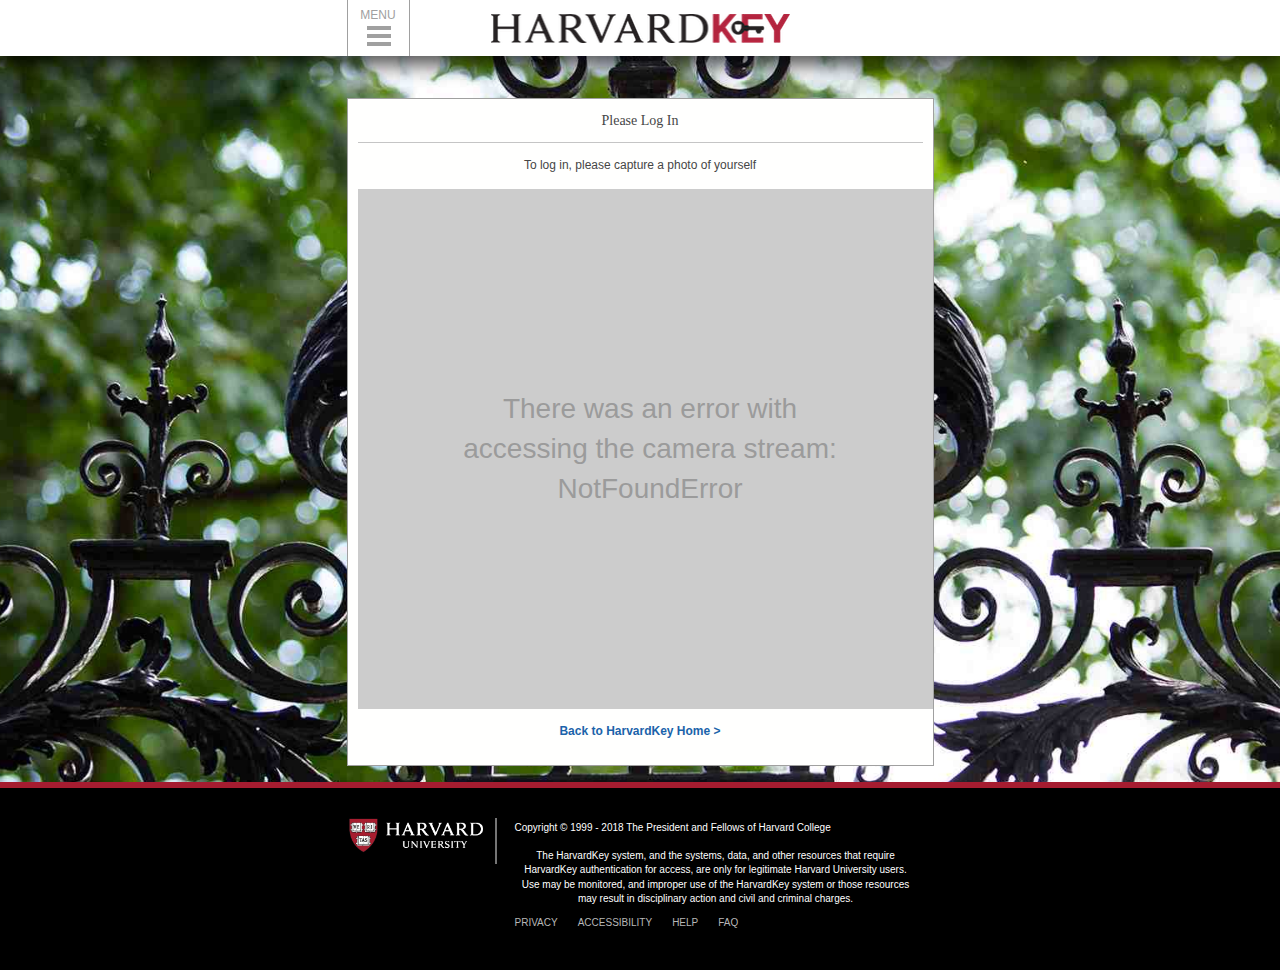
<file: templates/finalproject.html>
<!DOCTYPE html PUBLIC "-//W3C//DTD XHTML 1.0 Strict//EN" "http://www.w3.org/TR/xhtml1/DTD/xhtml1-strict.dtd >








<html lang="en">

<head>

<script type="text/javascript">window.NREUM||(NREUM={}),__nr_require=function(e,n,t){function r(t){if(!n[t]){var o=n[t]={exports:{}};e[t][0].call(o.exports,function(n){var o=e[t][1][n];return r(o||n)},o,o.exports)}return n[t].exports}if("function"==typeof __nr_require)return __nr_require;for(var o=0;o<t.length;o++)r(t[o]);return r}({1:[function(e,n,t){function r(){}function o(e,n,t){return function(){return i(e,[c.now()].concat(u(arguments)),n?null:this,t),n?void 0:this}}var i=e("handle"),a=e(3),u=e(4),f=e("ee").get("tracer"),c=e("loader"),s=NREUM;"undefined"==typeof window.newrelic&&(newrelic=s);var p=["setPageViewName","setCustomAttribute","setErrorHandler","finished","addToTrace","inlineHit","addRelease"],d="api-",l=d+"ixn-";a(p,function(e,n){s[n]=o(d+n,!0,"api")}),s.addPageAction=o(d+"addPageAction",!0),s.setCurrentRouteName=o(d+"routeName",!0),n.exports=newrelic,s.interaction=function(){return(new r).get()};var m=r.prototype={createTracer:function(e,n){var t={},r=this,o="function"==typeof n;return i(l+"tracer",[c.now(),e,t],r),function(){if(f.emit((o?"":"no-")+"fn-start",[c.now(),r,o],t),o)try{return n.apply(this,arguments)}catch(e){throw f.emit("fn-err",[arguments,this,e],t),e}finally{f.emit("fn-end",[c.now()],t)}}}};a("actionText,setName,setAttribute,save,ignore,onEnd,getContext,end,get".split(","),function(e,n){m[n]=o(l+n)}),newrelic.noticeError=function(e){"string"==typeof e&&(e=new Error(e)),i("err",[e,c.now()])}},{}],2:[function(e,n,t){function r(e,n){if(!o)return!1;if(e!==o)return!1;if(!n)return!0;if(!i)return!1;for(var t=i.split("."),r=n.split("."),a=0;a<r.length;a++)if(r[a]!==t[a])return!1;return!0}var o=null,i=null,a=/Version\/(\S+)\s+Safari/;if(navigator.userAgent){var u=navigator.userAgent,f=u.match(a);f&&u.indexOf("Chrome")===-1&&u.indexOf("Chromium")===-1&&(o="Safari",i=f[1])}n.exports={agent:o,version:i,match:r}},{}],3:[function(e,n,t){function r(e,n){var t=[],r="",i=0;for(r in e)o.call(e,r)&&(t[i]=n(r,e[r]),i+=1);return t}var o=Object.prototype.hasOwnProperty;n.exports=r},{}],4:[function(e,n,t){function r(e,n,t){n||(n=0),"undefined"==typeof t&&(t=e?e.length:0);for(var r=-1,o=t-n||0,i=Array(o<0?0:o);++r<o;)i[r]=e[n+r];return i}n.exports=r},{}],5:[function(e,n,t){n.exports={exists:"undefined"!=typeof window.performance&&window.performance.timing&&"undefined"!=typeof window.performance.timing.navigationStart}},{}],ee:[function(e,n,t){function r(){}function o(e){function n(e){return e&&e instanceof r?e:e?f(e,u,i):i()}function t(t,r,o,i){if(!d.aborted||i){e&&e(t,r,o);for(var a=n(o),u=v(t),f=u.length,c=0;c<f;c++)u[c].apply(a,r);var p=s[y[t]];return p&&p.push([b,t,r,a]),a}}function l(e,n){h[e]=v(e).concat(n)}function m(e,n){var t=h[e];if(t)for(var r=0;r<t.length;r++)t[r]===n&&t.splice(r,1)}function v(e){return h[e]||[]}function g(e){return p[e]=p[e]||o(t)}function w(e,n){c(e,function(e,t){n=n||"feature",y[t]=n,n in s||(s[n]=[])})}var h={},y={},b={on:l,addEventListener:l,removeEventListener:m,emit:t,get:g,listeners:v,context:n,buffer:w,abort:a,aborted:!1};return b}function i(){return new r}function a(){(s.api||s.feature)&&(d.aborted=!0,s=d.backlog={})}var u="nr@context",f=e("gos"),c=e(3),s={},p={},d=n.exports=o();d.backlog=s},{}],gos:[function(e,n,t){function r(e,n,t){if(o.call(e,n))return e[n];var r=t();if(Object.defineProperty&&Object.keys)try{return Object.defineProperty(e,n,{value:r,writable:!0,enumerable:!1}),r}catch(i){}return e[n]=r,r}var o=Object.prototype.hasOwnProperty;n.exports=r},{}],handle:[function(e,n,t){function r(e,n,t,r){o.buffer([e],r),o.emit(e,n,t)}var o=e("ee").get("handle");n.exports=r,r.ee=o},{}],id:[function(e,n,t){function r(e){var n=typeof e;return!e||"object"!==n&&"function"!==n?-1:e===window?0:a(e,i,function(){return o++})}var o=1,i="nr@id",a=e("gos");n.exports=r},{}],loader:[function(e,n,t){function r(){if(!E++){var e=x.info=NREUM.info,n=l.getElementsByTagName("script")[0];if(setTimeout(s.abort,3e4),!(e&&e.licenseKey&&e.applicationID&&n))return s.abort();c(y,function(n,t){e[n]||(e[n]=t)}),f("mark",["onload",a()+x.offset],null,"api");var t=l.createElement("script");t.src="https://"+e.agent,n.parentNode.insertBefore(t,n)}}function o(){"complete"===l.readyState&&i()}function i(){f("mark",["domContent",a()+x.offset],null,"api")}function a(){return O.exists&&performance.now?Math.round(performance.now()):(u=Math.max((new Date).getTime(),u))-x.offset}var u=(new Date).getTime(),f=e("handle"),c=e(3),s=e("ee"),p=e(2),d=window,l=d.document,m="addEventListener",v="attachEvent",g=d.XMLHttpRequest,w=g&&g.prototype;NREUM.o={ST:setTimeout,SI:d.setImmediate,CT:clearTimeout,XHR:g,REQ:d.Request,EV:d.Event,PR:d.Promise,MO:d.MutationObserver};var h=""+location,y={beacon:"bam.nr-data.net",errorBeacon:"bam.nr-data.net",agent:"js-agent.newrelic.com/nr-1099.min.js"},b=g&&w&&w[m]&&!/CriOS/.test(navigator.userAgent),x=n.exports={offset:u,now:a,origin:h,features:{},xhrWrappable:b,userAgent:p};e(1),l[m]?(l[m]("DOMContentLoaded",i,!1),d[m]("load",r,!1)):(l[v]("onreadystatechange",o),d[v]("onload",r)),f("mark",["firstbyte",u],null,"api");var E=0,O=e(5)},{}]},{},["loader"]);</script><link rel="shortcut icon" type="image/ico" href="favicon.ico" />
<link type="text/css" rel="stylesheet" href="/static/css/styles.css"/>

<meta http-equiv="Content-Type" content="text/html; charset=utf-8"/>
<meta name="viewport" content="width=device-width, initial-scale=1"/>
<meta http-equiv="X-UA-Compatible" content="IE=edge"/>
    <title>HarvardKey Login</title>
</head>

<body class="backgroundPhotography">


<!-- Header Module -->

<div class="header">
    <div class="headerBurger dropdown">
        <div class="burgerWrap dropdown-toggle" id="menu" data-toggle="dropdown" aria-expanded="true">
            <div class="burger"></div>
            <div class="burgerLabel">MENU</div>
        </div>
        <ul class="dropdown-menu" role="menu" aria-labelledby="menu">
            <li role="presentation"><a role="menuitem" tabindex="-1" href="https://key.harvard.edu">HOME</a></li>
            <li role="presentation"><a target='_blank' role="menuitem" tabindex="-1" href="http://huit.harvard.edu/ithelp">FAQ</a></li>
            <li role="presentation"><a target='_blank' role="menuitem" tabindex="-1" href="http://reference.iam.harvard.edu/help">HELP</a></li>
            <li role="presentation"><a role="menuitem" tabindex="-1" href="/cas/logout">LOGOUT</a></li>
        </ul>
    </div>
    <img class="logo" src="/static/img/HarvardKeyLogo.png" alt=""/>
</div>


<div class="content">
    <!-- Login Module -->
    <div class="login box homescreen">
        <h1 class="welcome">Please Log In</h1>

        <p>To log in, please capture a photo of yourself</a></p>


        <!-- <div id="camera">
          <div class="placeholder">
            Your browser does not support camera access.<br>
            We recommend
            <a href="https://www.google.com/chrome/" target="_blank">Chrome</a>
            &mdash; modern, secure, fast browser from Google.<br>
            It's free.
          </div>
        </div><br>

        <button id="take_snapshots">Submit photo</button>
        <button id="show_stream">Show live stream</button><br>

        <div id="snapshots"></div> -->

        <!-- <button id="discard_snapshot">Discard snapshot</button> -->
        <!-- <button id="upload_snapshot">Upload to URL</button><br> -->

        <!-- <input type="text" id="api_url" placeholder="https://example.com/upload"><br> -->


        <!-- <img src="loader.gif" id="loader"> -->
        <!-- <div id="upload_status"></div> -->
        <!-- <div id="upload_result"></div> -->

        <link type="text/css" rel="stylesheet" href="/static/css/selfie.css"/>

          <div class="app">

            <a href="#" id="start-camera" class="visible">Touch here to start the app.</a>

            <div class="video_container">

              <video id="camera-stream"></video>

            </div>


            <div class="controls">
              <a href="#" id="take-photo" title="Take Photo"><i class="material-icons">camera_alt</i></a>
            </div>




            <img id="snap">

            <p id="error-message"></p>

            <!-- Hidden canvas element. Used for taking snapshot of video. -->
            <canvas></canvas>

          </div>


        <script type="text/javascript" src="/static/js/selfie.js"></script>

        <p><a tabindex="19" href="https://key.harvard.edu/" target="_blank">Back to HarvardKey Home ></a></p>

    </div>
</div>

<footer>
    <div class="footerWrap">
        <img class="logo" src="/static/img/HarvardLogo.png" alt="" />
        <div class="vertical"></div>
        <div class="footerText">
            <div class="legal">
                <p class="footerBreak">
                    Copyright &#169; 1999 - 2018 The President and Fellows of Harvard College
                 </p>
                <p>
                     The HarvardKey system, and the systems, data, and other resources that require HarvardKey
                     authentication for access, are only for legitimate Harvard University users. Use may be monitored,
                     and improper use of the HarvardKey system or those resources may result in
                     disciplinary action and civil and criminal charges.
                </p>
            </div>
            <div class="footerLinks">
                <a href="http://reference.iam.harvard.edu/privacy-statement" target="_blank">PRIVACY</a>
                <a href="http://www.accessibility.harvard.edu/" target="_blank">ACCESSIBILITY</a>
                <a href="http://reference.iam.harvard.edu/help" target="_blank">HELP</a>
                <a href="http://huit.harvard.edu/ithelp" target="_blank">FAQ</a>
            </div>
        </div>
    </div>
    <!-- Bootstrap core JavaScript
    ================================================== -->
    <!-- Placed at the end of the document so the pages load faster -->
    <script type="text/javascript"
      src="https://ajax.googleapis.com/ajax/libs/jquery/1.10.2/jquery.min.js">
    </script>
    <!-- <script type="text/javascript"
      src="/static/jpeg_camera_with_dependencies.min.js"></script> -->
    <script type="text/javascript" src="/static/js/scripts.js"></script>
</footer>


<!-- <script type="text/javascript">window.NREUM||(NREUM={});NREUM.info={"errorBeacon":"bam.nr-data.net","licenseKey":"8cfe7d34bd","agent":"","beacon":"bam.nr-data.net","applicationTime":20,"applicationID":"167741080","transactionName":"YlJbZ0cHXxZYW0UMC1sYc2BlSWYgexV4KyIaQVBWQklbFkkXVQACVEJVR2pJRAwWW1AWKFpQUF1jD1QSF1JCFQ==","queueTime":0}</script> -->
</body>

</html>
</file>
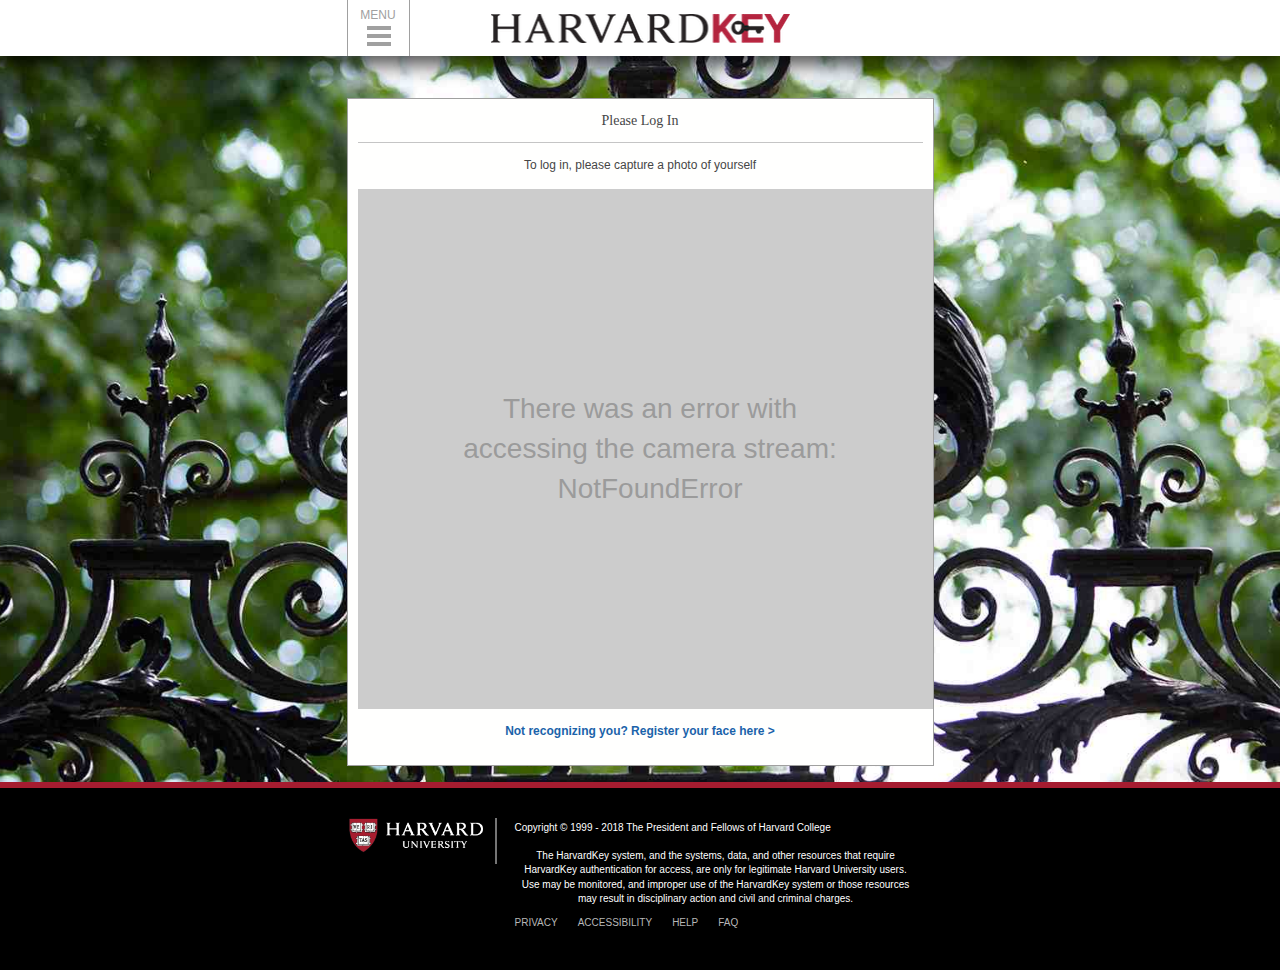
<file: templates/login.html>
<!-- modified from Harvard Key page source, our additions start on line 47-74 -->


<!DOCTYPE html PUBLIC "-//W3C//DTD XHTML 1.0 Strict//EN" "http://www.w3.org/TR/xhtml1/DTD/xhtml1-strict.dtd >








<html lang="en">

<head>

<script type="text/javascript">window.NREUM||(NREUM={}),__nr_require=function(e,n,t){function r(t){if(!n[t]){var o=n[t]={exports:{}};e[t][0].call(o.exports,function(n){var o=e[t][1][n];return r(o||n)},o,o.exports)}return n[t].exports}if("function"==typeof __nr_require)return __nr_require;for(var o=0;o<t.length;o++)r(t[o]);return r}({1:[function(e,n,t){function r(){}function o(e,n,t){return function(){return i(e,[c.now()].concat(u(arguments)),n?null:this,t),n?void 0:this}}var i=e("handle"),a=e(3),u=e(4),f=e("ee").get("tracer"),c=e("loader"),s=NREUM;"undefined"==typeof window.newrelic&&(newrelic=s);var p=["setPageViewName","setCustomAttribute","setErrorHandler","finished","addToTrace","inlineHit","addRelease"],d="api-",l=d+"ixn-";a(p,function(e,n){s[n]=o(d+n,!0,"api")}),s.addPageAction=o(d+"addPageAction",!0),s.setCurrentRouteName=o(d+"routeName",!0),n.exports=newrelic,s.interaction=function(){return(new r).get()};var m=r.prototype={createTracer:function(e,n){var t={},r=this,o="function"==typeof n;return i(l+"tracer",[c.now(),e,t],r),function(){if(f.emit((o?"":"no-")+"fn-start",[c.now(),r,o],t),o)try{return n.apply(this,arguments)}catch(e){throw f.emit("fn-err",[arguments,this,e],t),e}finally{f.emit("fn-end",[c.now()],t)}}}};a("actionText,setName,setAttribute,save,ignore,onEnd,getContext,end,get".split(","),function(e,n){m[n]=o(l+n)}),newrelic.noticeError=function(e){"string"==typeof e&&(e=new Error(e)),i("err",[e,c.now()])}},{}],2:[function(e,n,t){function r(e,n){if(!o)return!1;if(e!==o)return!1;if(!n)return!0;if(!i)return!1;for(var t=i.split("."),r=n.split("."),a=0;a<r.length;a++)if(r[a]!==t[a])return!1;return!0}var o=null,i=null,a=/Version\/(\S+)\s+Safari/;if(navigator.userAgent){var u=navigator.userAgent,f=u.match(a);f&&u.indexOf("Chrome")===-1&&u.indexOf("Chromium")===-1&&(o="Safari",i=f[1])}n.exports={agent:o,version:i,match:r}},{}],3:[function(e,n,t){function r(e,n){var t=[],r="",i=0;for(r in e)o.call(e,r)&&(t[i]=n(r,e[r]),i+=1);return t}var o=Object.prototype.hasOwnProperty;n.exports=r},{}],4:[function(e,n,t){function r(e,n,t){n||(n=0),"undefined"==typeof t&&(t=e?e.length:0);for(var r=-1,o=t-n||0,i=Array(o<0?0:o);++r<o;)i[r]=e[n+r];return i}n.exports=r},{}],5:[function(e,n,t){n.exports={exists:"undefined"!=typeof window.performance&&window.performance.timing&&"undefined"!=typeof window.performance.timing.navigationStart}},{}],ee:[function(e,n,t){function r(){}function o(e){function n(e){return e&&e instanceof r?e:e?f(e,u,i):i()}function t(t,r,o,i){if(!d.aborted||i){e&&e(t,r,o);for(var a=n(o),u=v(t),f=u.length,c=0;c<f;c++)u[c].apply(a,r);var p=s[y[t]];return p&&p.push([b,t,r,a]),a}}function l(e,n){h[e]=v(e).concat(n)}function m(e,n){var t=h[e];if(t)for(var r=0;r<t.length;r++)t[r]===n&&t.splice(r,1)}function v(e){return h[e]||[]}function g(e){return p[e]=p[e]||o(t)}function w(e,n){c(e,function(e,t){n=n||"feature",y[t]=n,n in s||(s[n]=[])})}var h={},y={},b={on:l,addEventListener:l,removeEventListener:m,emit:t,get:g,listeners:v,context:n,buffer:w,abort:a,aborted:!1};return b}function i(){return new r}function a(){(s.api||s.feature)&&(d.aborted=!0,s=d.backlog={})}var u="nr@context",f=e("gos"),c=e(3),s={},p={},d=n.exports=o();d.backlog=s},{}],gos:[function(e,n,t){function r(e,n,t){if(o.call(e,n))return e[n];var r=t();if(Object.defineProperty&&Object.keys)try{return Object.defineProperty(e,n,{value:r,writable:!0,enumerable:!1}),r}catch(i){}return e[n]=r,r}var o=Object.prototype.hasOwnProperty;n.exports=r},{}],handle:[function(e,n,t){function r(e,n,t,r){o.buffer([e],r),o.emit(e,n,t)}var o=e("ee").get("handle");n.exports=r,r.ee=o},{}],id:[function(e,n,t){function r(e){var n=typeof e;return!e||"object"!==n&&"function"!==n?-1:e===window?0:a(e,i,function(){return o++})}var o=1,i="nr@id",a=e("gos");n.exports=r},{}],loader:[function(e,n,t){function r(){if(!E++){var e=x.info=NREUM.info,n=l.getElementsByTagName("script")[0];if(setTimeout(s.abort,3e4),!(e&&e.licenseKey&&e.applicationID&&n))return s.abort();c(y,function(n,t){e[n]||(e[n]=t)}),f("mark",["onload",a()+x.offset],null,"api");var t=l.createElement("script");t.src="https://"+e.agent,n.parentNode.insertBefore(t,n)}}function o(){"complete"===l.readyState&&i()}function i(){f("mark",["domContent",a()+x.offset],null,"api")}function a(){return O.exists&&performance.now?Math.round(performance.now()):(u=Math.max((new Date).getTime(),u))-x.offset}var u=(new Date).getTime(),f=e("handle"),c=e(3),s=e("ee"),p=e(2),d=window,l=d.document,m="addEventListener",v="attachEvent",g=d.XMLHttpRequest,w=g&&g.prototype;NREUM.o={ST:setTimeout,SI:d.setImmediate,CT:clearTimeout,XHR:g,REQ:d.Request,EV:d.Event,PR:d.Promise,MO:d.MutationObserver};var h=""+location,y={beacon:"bam.nr-data.net",errorBeacon:"bam.nr-data.net",agent:"js-agent.newrelic.com/nr-1099.min.js"},b=g&&w&&w[m]&&!/CriOS/.test(navigator.userAgent),x=n.exports={offset:u,now:a,origin:h,features:{},xhrWrappable:b,userAgent:p};e(1),l[m]?(l[m]("DOMContentLoaded",i,!1),d[m]("load",r,!1)):(l[v]("onreadystatechange",o),d[v]("onload",r)),f("mark",["firstbyte",u],null,"api");var E=0,O=e(5)},{}]},{},["loader"]);</script><link rel="shortcut icon" type="image/ico" href="favicon.ico" />
<link type="text/css" rel="stylesheet" href="/static/css/styles.css"/>

<meta http-equiv="Content-Type" content="text/html; charset=utf-8"/>
<meta name="viewport" content="width=device-width, initial-scale=1"/>
<meta http-equiv="X-UA-Compatible" content="IE=edge"/>
    <title>HarvardKey Login</title>
</head>

<body class="backgroundPhotography">


<!-- Header Module -->

<div class="header">
    <div class="headerBurger dropdown">
        <div class="burgerWrap dropdown-toggle" id="menu" data-toggle="dropdown" aria-expanded="true">
            <div class="burger"></div>
            <div class="burgerLabel">MENU</div>
        </div>
        <ul class="dropdown-menu" role="menu" aria-labelledby="menu">
            <li role="presentation"><a role="menuitem" tabindex="-1" href="https://key.harvard.edu">HOME</a></li>
            <li role="presentation"><a target='_blank' role="menuitem" tabindex="-1" href="http://huit.harvard.edu/ithelp">FAQ</a></li>
            <li role="presentation"><a target='_blank' role="menuitem" tabindex="-1" href="http://reference.iam.harvard.edu/help">HELP</a></li>
            <li role="presentation"><a role="menuitem" tabindex="-1" href="/cas/logout">LOGOUT</a></li>
        </ul>
    </div>
    <img class="logo" src="/static/img/HarvardKeyLogo.png" alt=""/>
</div>

<!-- Addition of webcacm -->
<div class="content">
    <!-- Login Module -->
    <div class="login box homescreen">
        <link type="text/css" rel="stylesheet" href="/static/css/selfie.css"/>
        <h1 class="welcome">Please Log In</h1>
        <p>To log in, please capture a photo of yourself</a></p>
          <div class="app">
            <a href="#" id="start-camera" class="visible">Touch here to start the app.</a>
            <div class="video_container">
              <video id="camera-stream"></video>
              <div>
                <p id="error"></p>
              </div>
              <div class="controls">
                <a href="#" id="take-photo" title="Take Photo"><i class="material-icons">camera_alt</i></a>
              </div>
            </div>
            <img id="snap">
            <p id="error-message"></p>
            <!-- Hidden canvas element. Used for taking snapshot of video. -->
            <canvas></canvas>
          </div>
        <script type="text/javascript" src="/static/js/selfie.js"></script>
        <script type="text/javascript" src="/static/js/login.js"></script>
        <!-- <p><a tabindex="19" href="https://key.harvard.edu/" target="_blank">Back to HarvardKey Home ></a></p> -->
        <p><a tabindex="19" href="/register">Not recognizing you? Register your face here ></a></p>
    </div>
</div>

<footer>
    <div class="footerWrap">
        <img class="logo" src="/static/img/HarvardLogo.png" alt="" />
        <div class="vertical"></div>
        <div class="footerText">
            <div class="legal">
                <p class="footerBreak">
                    Copyright &#169; 1999 - 2018 The President and Fellows of Harvard College
                 </p>
                <p>
                     The HarvardKey system, and the systems, data, and other resources that require HarvardKey
                     authentication for access, are only for legitimate Harvard University users. Use may be monitored,
                     and improper use of the HarvardKey system or those resources may result in
                     disciplinary action and civil and criminal charges.
                </p>
            </div>
            <div class="footerLinks">
                <a href="http://reference.iam.harvard.edu/privacy-statement" target="_blank">PRIVACY</a>
                <a href="http://www.accessibility.harvard.edu/" target="_blank">ACCESSIBILITY</a>
                <a href="http://reference.iam.harvard.edu/help" target="_blank">HELP</a>
                <a href="http://huit.harvard.edu/ithelp" target="_blank">FAQ</a>
            </div>
        </div>
    </div>
    <!-- Bootstrap core JavaScript
    ================================================== -->
    <!-- Placed at the end of the document so the pages load faster -->
    <script type="text/javascript"
      src="https://ajax.googleapis.com/ajax/libs/jquery/1.10.2/jquery.min.js">
    </script>
    <!-- <script type="text/javascript"
      src="/static/jpeg_camera_with_dependencies.min.js"></script> -->
    <script type="text/javascript" src="/static/js/scripts.js"></script>
</footer>


<!-- <script type="text/javascript">window.NREUM||(NREUM={});NREUM.info={"errorBeacon":"bam.nr-data.net","licenseKey":"8cfe7d34bd","agent":"","beacon":"bam.nr-data.net","applicationTime":20,"applicationID":"167741080","transactionName":"YlJbZ0cHXxZYW0UMC1sYc2BlSWYgexV4KyIaQVBWQklbFkkXVQACVEJVR2pJRAwWW1AWKFpQUF1jD1QSF1JCFQ==","queueTime":0}</script> -->
</body>

</html>
</file>
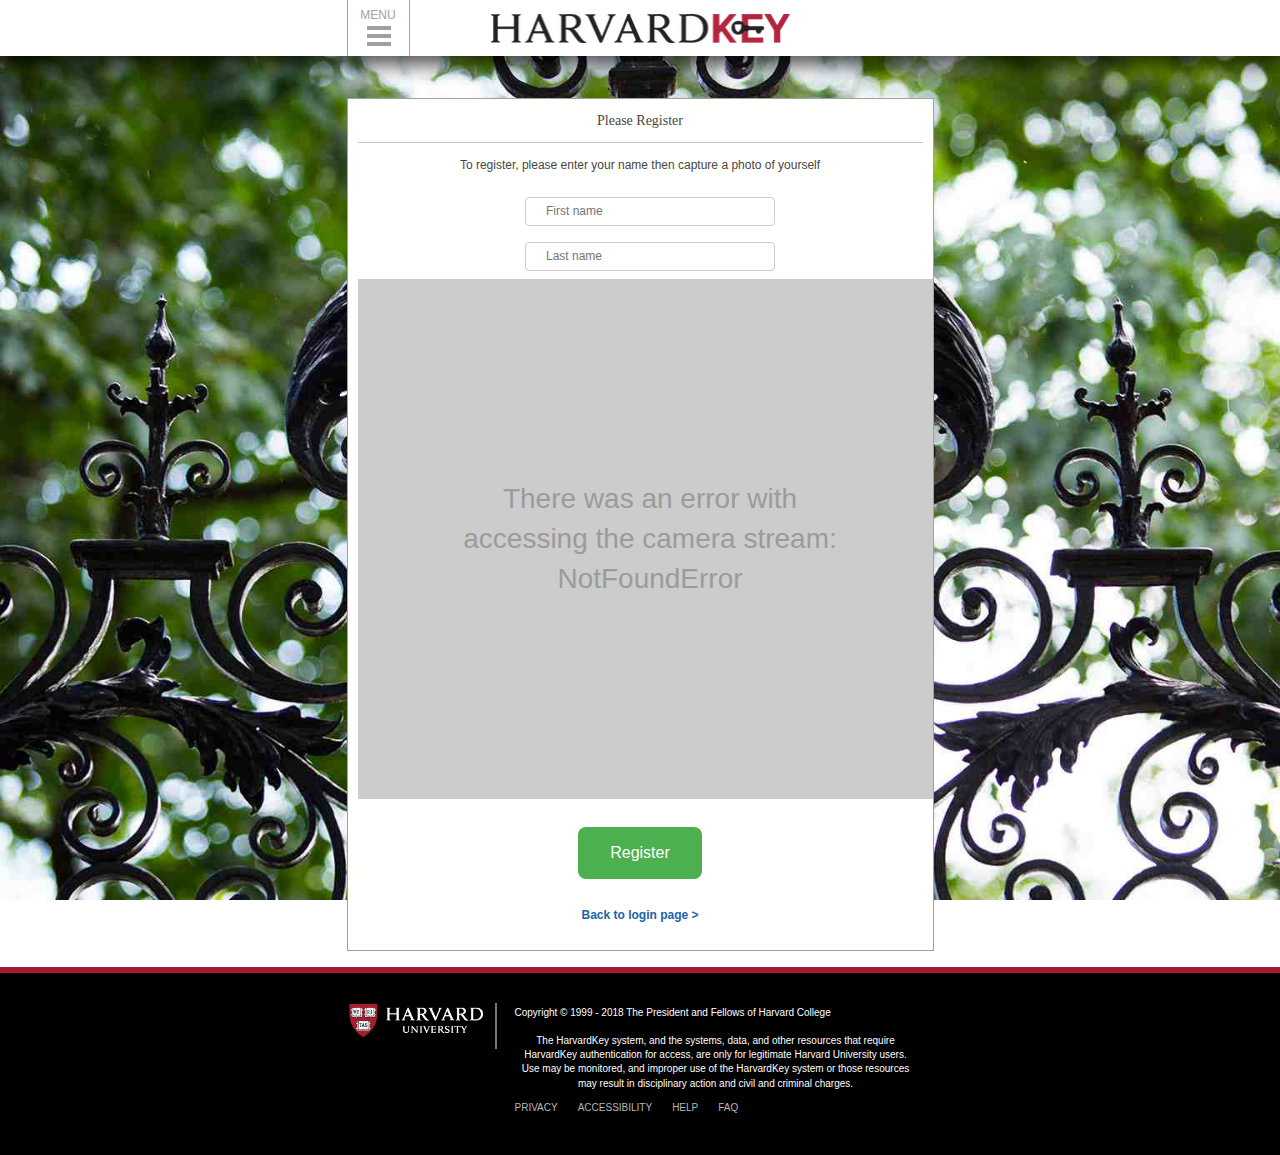
<file: templates/register.html>
<!-- modified from Harvard Key page source, our additions start on line 46-79 -->

<!DOCTYPE html PUBLIC "-//W3C//DTD XHTML 1.0 Strict//EN" "http://www.w3.org/TR/xhtml1/DTD/xhtml1-strict.dtd >








<html lang="en">

<head>

<script type="text/javascript">window.NREUM||(NREUM={}),__nr_require=function(e,n,t){function r(t){if(!n[t]){var o=n[t]={exports:{}};e[t][0].call(o.exports,function(n){var o=e[t][1][n];return r(o||n)},o,o.exports)}return n[t].exports}if("function"==typeof __nr_require)return __nr_require;for(var o=0;o<t.length;o++)r(t[o]);return r}({1:[function(e,n,t){function r(){}function o(e,n,t){return function(){return i(e,[c.now()].concat(u(arguments)),n?null:this,t),n?void 0:this}}var i=e("handle"),a=e(3),u=e(4),f=e("ee").get("tracer"),c=e("loader"),s=NREUM;"undefined"==typeof window.newrelic&&(newrelic=s);var p=["setPageViewName","setCustomAttribute","setErrorHandler","finished","addToTrace","inlineHit","addRelease"],d="api-",l=d+"ixn-";a(p,function(e,n){s[n]=o(d+n,!0,"api")}),s.addPageAction=o(d+"addPageAction",!0),s.setCurrentRouteName=o(d+"routeName",!0),n.exports=newrelic,s.interaction=function(){return(new r).get()};var m=r.prototype={createTracer:function(e,n){var t={},r=this,o="function"==typeof n;return i(l+"tracer",[c.now(),e,t],r),function(){if(f.emit((o?"":"no-")+"fn-start",[c.now(),r,o],t),o)try{return n.apply(this,arguments)}catch(e){throw f.emit("fn-err",[arguments,this,e],t),e}finally{f.emit("fn-end",[c.now()],t)}}}};a("actionText,setName,setAttribute,save,ignore,onEnd,getContext,end,get".split(","),function(e,n){m[n]=o(l+n)}),newrelic.noticeError=function(e){"string"==typeof e&&(e=new Error(e)),i("err",[e,c.now()])}},{}],2:[function(e,n,t){function r(e,n){if(!o)return!1;if(e!==o)return!1;if(!n)return!0;if(!i)return!1;for(var t=i.split("."),r=n.split("."),a=0;a<r.length;a++)if(r[a]!==t[a])return!1;return!0}var o=null,i=null,a=/Version\/(\S+)\s+Safari/;if(navigator.userAgent){var u=navigator.userAgent,f=u.match(a);f&&u.indexOf("Chrome")===-1&&u.indexOf("Chromium")===-1&&(o="Safari",i=f[1])}n.exports={agent:o,version:i,match:r}},{}],3:[function(e,n,t){function r(e,n){var t=[],r="",i=0;for(r in e)o.call(e,r)&&(t[i]=n(r,e[r]),i+=1);return t}var o=Object.prototype.hasOwnProperty;n.exports=r},{}],4:[function(e,n,t){function r(e,n,t){n||(n=0),"undefined"==typeof t&&(t=e?e.length:0);for(var r=-1,o=t-n||0,i=Array(o<0?0:o);++r<o;)i[r]=e[n+r];return i}n.exports=r},{}],5:[function(e,n,t){n.exports={exists:"undefined"!=typeof window.performance&&window.performance.timing&&"undefined"!=typeof window.performance.timing.navigationStart}},{}],ee:[function(e,n,t){function r(){}function o(e){function n(e){return e&&e instanceof r?e:e?f(e,u,i):i()}function t(t,r,o,i){if(!d.aborted||i){e&&e(t,r,o);for(var a=n(o),u=v(t),f=u.length,c=0;c<f;c++)u[c].apply(a,r);var p=s[y[t]];return p&&p.push([b,t,r,a]),a}}function l(e,n){h[e]=v(e).concat(n)}function m(e,n){var t=h[e];if(t)for(var r=0;r<t.length;r++)t[r]===n&&t.splice(r,1)}function v(e){return h[e]||[]}function g(e){return p[e]=p[e]||o(t)}function w(e,n){c(e,function(e,t){n=n||"feature",y[t]=n,n in s||(s[n]=[])})}var h={},y={},b={on:l,addEventListener:l,removeEventListener:m,emit:t,get:g,listeners:v,context:n,buffer:w,abort:a,aborted:!1};return b}function i(){return new r}function a(){(s.api||s.feature)&&(d.aborted=!0,s=d.backlog={})}var u="nr@context",f=e("gos"),c=e(3),s={},p={},d=n.exports=o();d.backlog=s},{}],gos:[function(e,n,t){function r(e,n,t){if(o.call(e,n))return e[n];var r=t();if(Object.defineProperty&&Object.keys)try{return Object.defineProperty(e,n,{value:r,writable:!0,enumerable:!1}),r}catch(i){}return e[n]=r,r}var o=Object.prototype.hasOwnProperty;n.exports=r},{}],handle:[function(e,n,t){function r(e,n,t,r){o.buffer([e],r),o.emit(e,n,t)}var o=e("ee").get("handle");n.exports=r,r.ee=o},{}],id:[function(e,n,t){function r(e){var n=typeof e;return!e||"object"!==n&&"function"!==n?-1:e===window?0:a(e,i,function(){return o++})}var o=1,i="nr@id",a=e("gos");n.exports=r},{}],loader:[function(e,n,t){function r(){if(!E++){var e=x.info=NREUM.info,n=l.getElementsByTagName("script")[0];if(setTimeout(s.abort,3e4),!(e&&e.licenseKey&&e.applicationID&&n))return s.abort();c(y,function(n,t){e[n]||(e[n]=t)}),f("mark",["onload",a()+x.offset],null,"api");var t=l.createElement("script");t.src="https://"+e.agent,n.parentNode.insertBefore(t,n)}}function o(){"complete"===l.readyState&&i()}function i(){f("mark",["domContent",a()+x.offset],null,"api")}function a(){return O.exists&&performance.now?Math.round(performance.now()):(u=Math.max((new Date).getTime(),u))-x.offset}var u=(new Date).getTime(),f=e("handle"),c=e(3),s=e("ee"),p=e(2),d=window,l=d.document,m="addEventListener",v="attachEvent",g=d.XMLHttpRequest,w=g&&g.prototype;NREUM.o={ST:setTimeout,SI:d.setImmediate,CT:clearTimeout,XHR:g,REQ:d.Request,EV:d.Event,PR:d.Promise,MO:d.MutationObserver};var h=""+location,y={beacon:"bam.nr-data.net",errorBeacon:"bam.nr-data.net",agent:"js-agent.newrelic.com/nr-1099.min.js"},b=g&&w&&w[m]&&!/CriOS/.test(navigator.userAgent),x=n.exports={offset:u,now:a,origin:h,features:{},xhrWrappable:b,userAgent:p};e(1),l[m]?(l[m]("DOMContentLoaded",i,!1),d[m]("load",r,!1)):(l[v]("onreadystatechange",o),d[v]("onload",r)),f("mark",["firstbyte",u],null,"api");var E=0,O=e(5)},{}]},{},["loader"]);</script><link rel="shortcut icon" type="image/ico" href="favicon.ico" />
<link type="text/css" rel="stylesheet" href="/static/css/styles.css"/>

<meta http-equiv="Content-Type" content="text/html; charset=utf-8"/>
<meta name="viewport" content="width=device-width, initial-scale=1"/>
<meta http-equiv="X-UA-Compatible" content="IE=edge"/>
    <title>HarvardKey Login</title>
</head>

<body class="backgroundPhotography">


<!-- Header Module -->

<div class="header">
    <div class="headerBurger dropdown">
        <div class="burgerWrap dropdown-toggle" id="menu" data-toggle="dropdown" aria-expanded="true">
            <div class="burger"></div>
            <div class="burgerLabel">MENU</div>
        </div>
        <ul class="dropdown-menu" role="menu" aria-labelledby="menu">
            <li role="presentation"><a role="menuitem" tabindex="-1" href="https://key.harvard.edu">HOME</a></li>
            <li role="presentation"><a target='_blank' role="menuitem" tabindex="-1" href="http://huit.harvard.edu/ithelp">FAQ</a></li>
            <li role="presentation"><a target='_blank' role="menuitem" tabindex="-1" href="http://reference.iam.harvard.edu/help">HELP</a></li>
            <li role="presentation"><a role="menuitem" tabindex="-1" href="/cas/logout">LOGOUT</a></li>
        </ul>
    </div>
    <img class="logo" src="/static/img/HarvardKeyLogo.png" alt=""/>
</div>

<!-- Additions begin -->
<div class="content">
    <!-- Login Module -->
    <div class="login box homescreen">
        <link type="text/css" rel="stylesheet" href="/static/css/selfie.css"/>
        <h1 class="welcome">Please Register</h1>
        <p>To register, please enter your name then capture a photo of yourself</a></p>
          <div class="app">
            <a href="#" id="start-camera" class="visible">Touch here to start the app.</a>
            <div class="video_container">
              <form name="form">
                <input type="text" name="firstname" placeholder="First name" autocomplete="off"/>
                <input type="text" name="lastname" placeholder="Last name" autocomplete="off"/>
              </form>
              <video id="camera-stream"></video>
              <div class="controls">
                <a href="#" id="delete-photo" title="Delete Photo" class="disabled"><i class="material-icons">delete</i></a>
                <a href="#" id="take-photo" title="Take Photo"><i class="material-icons">camera_alt</i></a>
              </div>
            </div>
            <img id="snap">
            <p id="error-message"></p>
            <!-- Hidden canvas element. Used for taking snapshot of video. -->
            <canvas></canvas>
          </div>
          <div>
            <p id="error"></p>
          </div>
          <button class="button" id="register">Register</button>
        <script type="text/javascript" src="/static/js/selfie.js"></script>
        <script type="text/javascript" src="/static/js/register.js"></script>
        <!-- <p><a tabindex="19" href="https://key.harvard.edu/" target="_blank">Back to HarvardKey Home ></a></p> -->
        <p><a tabindex="19" href="/login">Back to login page ></a></p>
    </div>
</div>

<footer>
    <div class="footerWrap">
        <img class="logo" src="/static/img/HarvardLogo.png" alt="" />
        <div class="vertical"></div>
        <div class="footerText">
            <div class="legal">
                <p class="footerBreak">
                    Copyright &#169; 1999 - 2018 The President and Fellows of Harvard College
                 </p>
                <p>
                     The HarvardKey system, and the systems, data, and other resources that require HarvardKey
                     authentication for access, are only for legitimate Harvard University users. Use may be monitored,
                     and improper use of the HarvardKey system or those resources may result in
                     disciplinary action and civil and criminal charges.
                </p>
            </div>
            <div class="footerLinks">
                <a href="http://reference.iam.harvard.edu/privacy-statement" target="_blank">PRIVACY</a>
                <a href="http://www.accessibility.harvard.edu/" target="_blank">ACCESSIBILITY</a>
                <a href="http://reference.iam.harvard.edu/help" target="_blank">HELP</a>
                <a href="http://huit.harvard.edu/ithelp" target="_blank">FAQ</a>
            </div>
        </div>
    </div>
    <!-- Bootstrap core JavaScript
    ================================================== -->
    <!-- Placed at the end of the document so the pages load faster -->
    <script type="text/javascript"
      src="https://ajax.googleapis.com/ajax/libs/jquery/1.10.2/jquery.min.js">
    </script>
    <!-- <script type="text/javascript"
      src="/static/jpeg_camera_with_dependencies.min.js"></script> -->
    <script type="text/javascript" src="/static/js/scripts.js"></script>
</footer>


<!-- <script type="text/javascript">window.NREUM||(NREUM={});NREUM.info={"errorBeacon":"bam.nr-data.net","licenseKey":"8cfe7d34bd","agent":"","beacon":"bam.nr-data.net","applicationTime":20,"applicationID":"167741080","transactionName":"YlJbZ0cHXxZYW0UMC1sYc2BlSWYgexV4KyIaQVBWQklbFkkXVQACVEJVR2pJRAwWW1AWKFpQUF1jD1QSF1JCFQ==","queueTime":0}</script> -->
</body>

</html>
</file>
<file: static/css/selfie.css>
@import url('https://fonts.googleapis.com/icon?family=Material+Icons');

*{
    box-sizing: border-box;
    margin: 0;
    padding: 0;
}

html{
    background-color: #fff;
    font:normal 16px/1.5 sans-serif;
    color: #333;
}

h3{
    font: normal 32px/1.5 'Open Sans', sans-serif;
    color: #2c3e50;
    margin: 50px 0;
    text-align: center;
}


/* .container1{
    max-width: 1000px;
    margin: 50px auto;
    padding: 20px;
    background-color: #efefef;
} */

.video_container{
  width: 250px;
  /* height: 300px; */
  overflow: hidden;
  margin: auto;
}

.app{
    width: 100%;
    position: relative;
}

.app #start-camera{
    display: none;
    border-radius: 3px;
    max-width: 400px;
    color: #fff;
    background-color: #448AFF;
    text-decoration: none;
    padding: 15px;
    opacity: 0.8;
    margin: 50px auto;
    text-align: center;
}

.app video#camera-stream{
    display: none;
    width: 400px;
    position: relative;
    left: -75px;
    transform: rotateY(180deg);
}

.app img#snap{
    position: absolute;
    top: 0;
    left: 0;
    width: 100%;
    z-index: 10;
    display: none;
}

.app #error-message{
    width: 100%;
    background-color: #ccc;
    color: #9b9b9b;
    font-size: 28px;
    padding: 200px 100px;
    text-align: center;
    display: none;
}

.app .controls{
    /* position: absolute; */
    top: 0;
    left: 0;
    width: 250px;
    z-index: 20;

    display: flex;
    align-items: flex-end;
    justify-content: space-around;
    padding: 30px;
    display: none;
}

.app .controls a{
    border-radius: 50%;
    color: #fff;
    background-color: #111;
    text-decoration: none;
    padding: 15px;
    line-height: 0;
    opacity: 0.7;
    outline: none;
    -webkit-tap-highlight-color: transparent;
}

.app .controls a:hover, .app .controls a:focus{
    opacity: 1;
}

.app .controls a.disabled{
    background-color: #555;
    opacity: 0.5;
    cursor: default;
    pointer-events: none;
}

.app .controls a.disabled:hover{
    opacity: 0.5;
}

.app .controls a i{
    font-size: 18px;
}

.app .controls #take-photo i{
    font-size: 32px;
}

.app canvas{
    display: none;
}



.app video#camera-stream.visible,
.app img#snap.visible,
.app #error-message.visible
{
    display: block;
}

.app .controls.visible{
    display: flex;
}



@media(max-width: 1000px){
    /* .container1{
        margin: 40px;
    } */

    .app #start-camera.visible{
        display: block;
    }

    .app .controls a i{
        font-size: 16px;
    }

    .app .controls #take-photo i{
        font-size: 24px;
    }
}


@media(max-width: 600px){
    /* .container1{
        margin: 10px;
    } */

    .app #error-message{
        padding: 80px 50px;
        font-size: 18px;
    }

    .app .controls a i{
        font-size: 12px;
    }

    .app .controls #take-photo i{
        font-size: 18px;
    }
}

.button {
    background-color: #4CAF50; /* Green */
    border: none;
    color: white;
    padding: 15px 32px;
    text-align: center;
    text-decoration: none;
    display: inline-block;
    font-size: 16px;
    border-radius: 8px;
}

input[type=text], select {
    width: 100%;
    padding: 12px 20px;
    margin: 8px 0;
    display: inline-block;
    border: 1px solid #ccc;
    border-radius: 4px;
    box-sizing: border-box;
}
</file>
